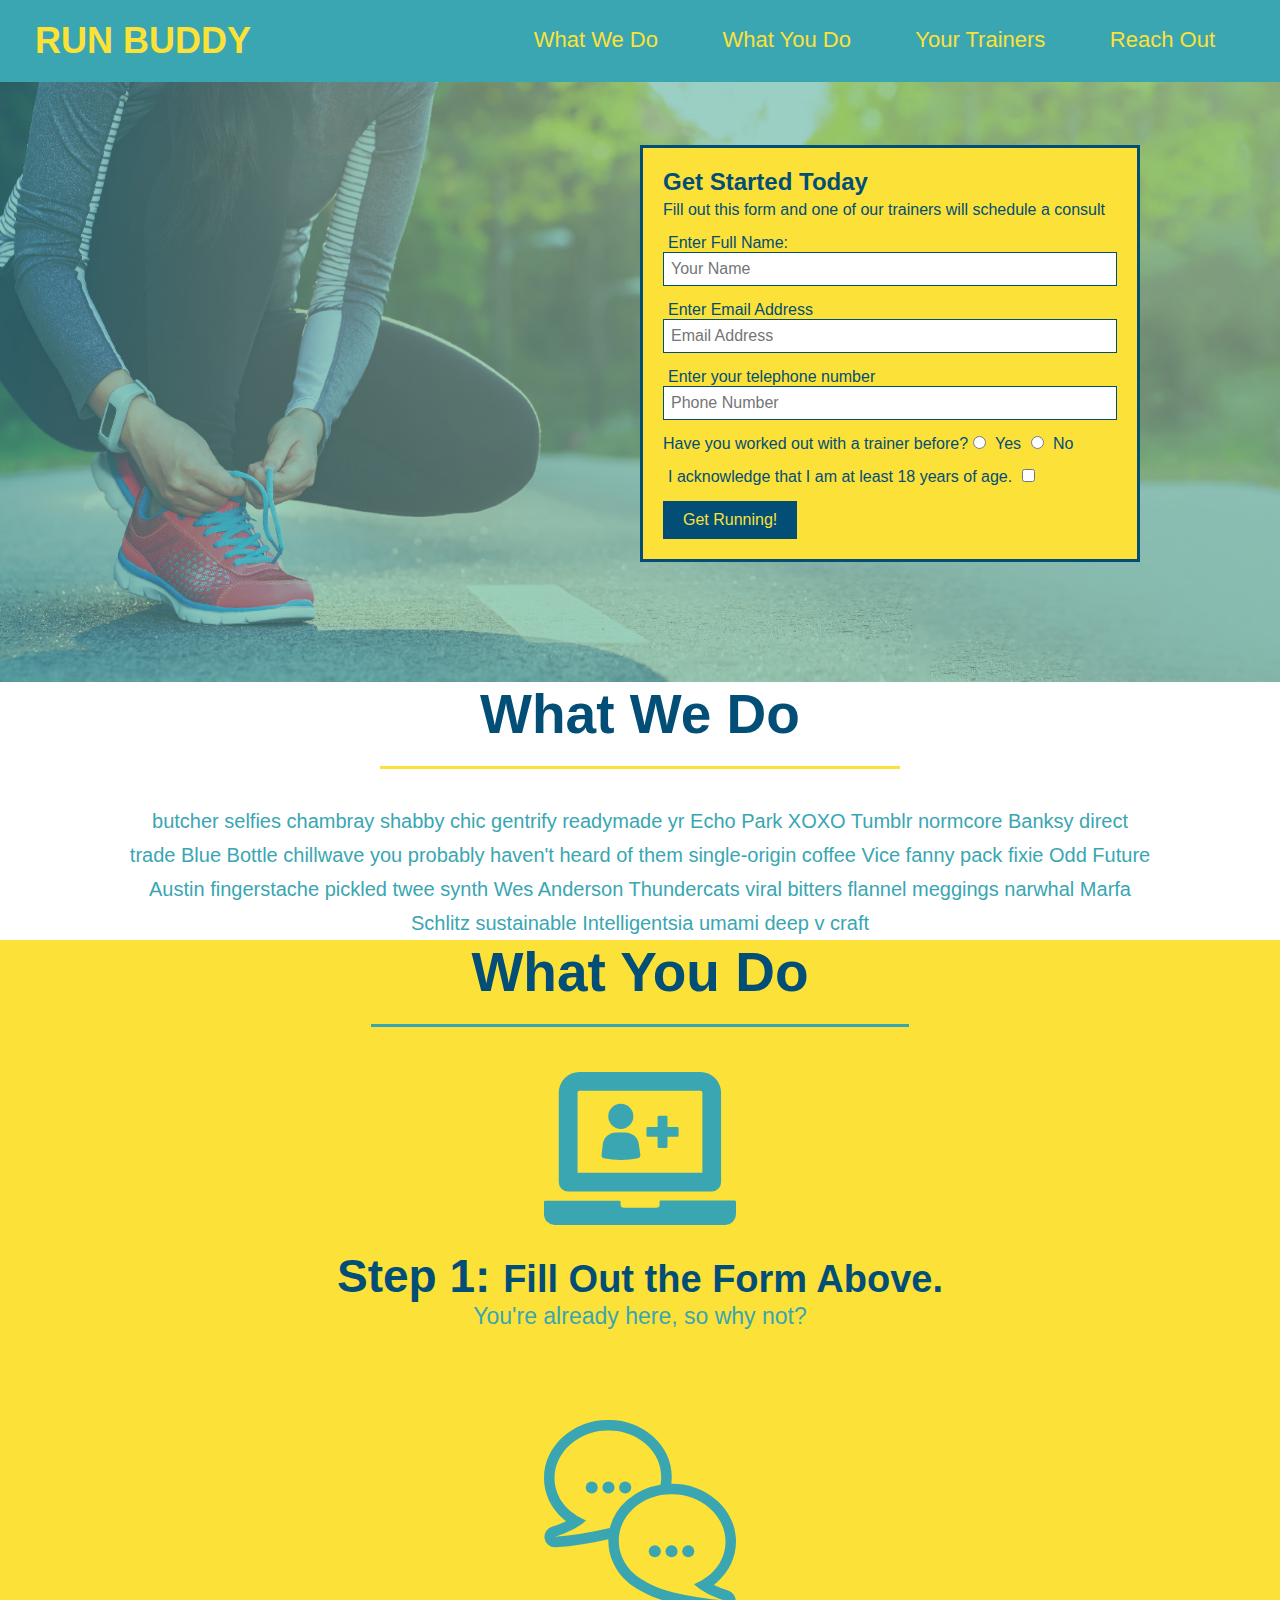
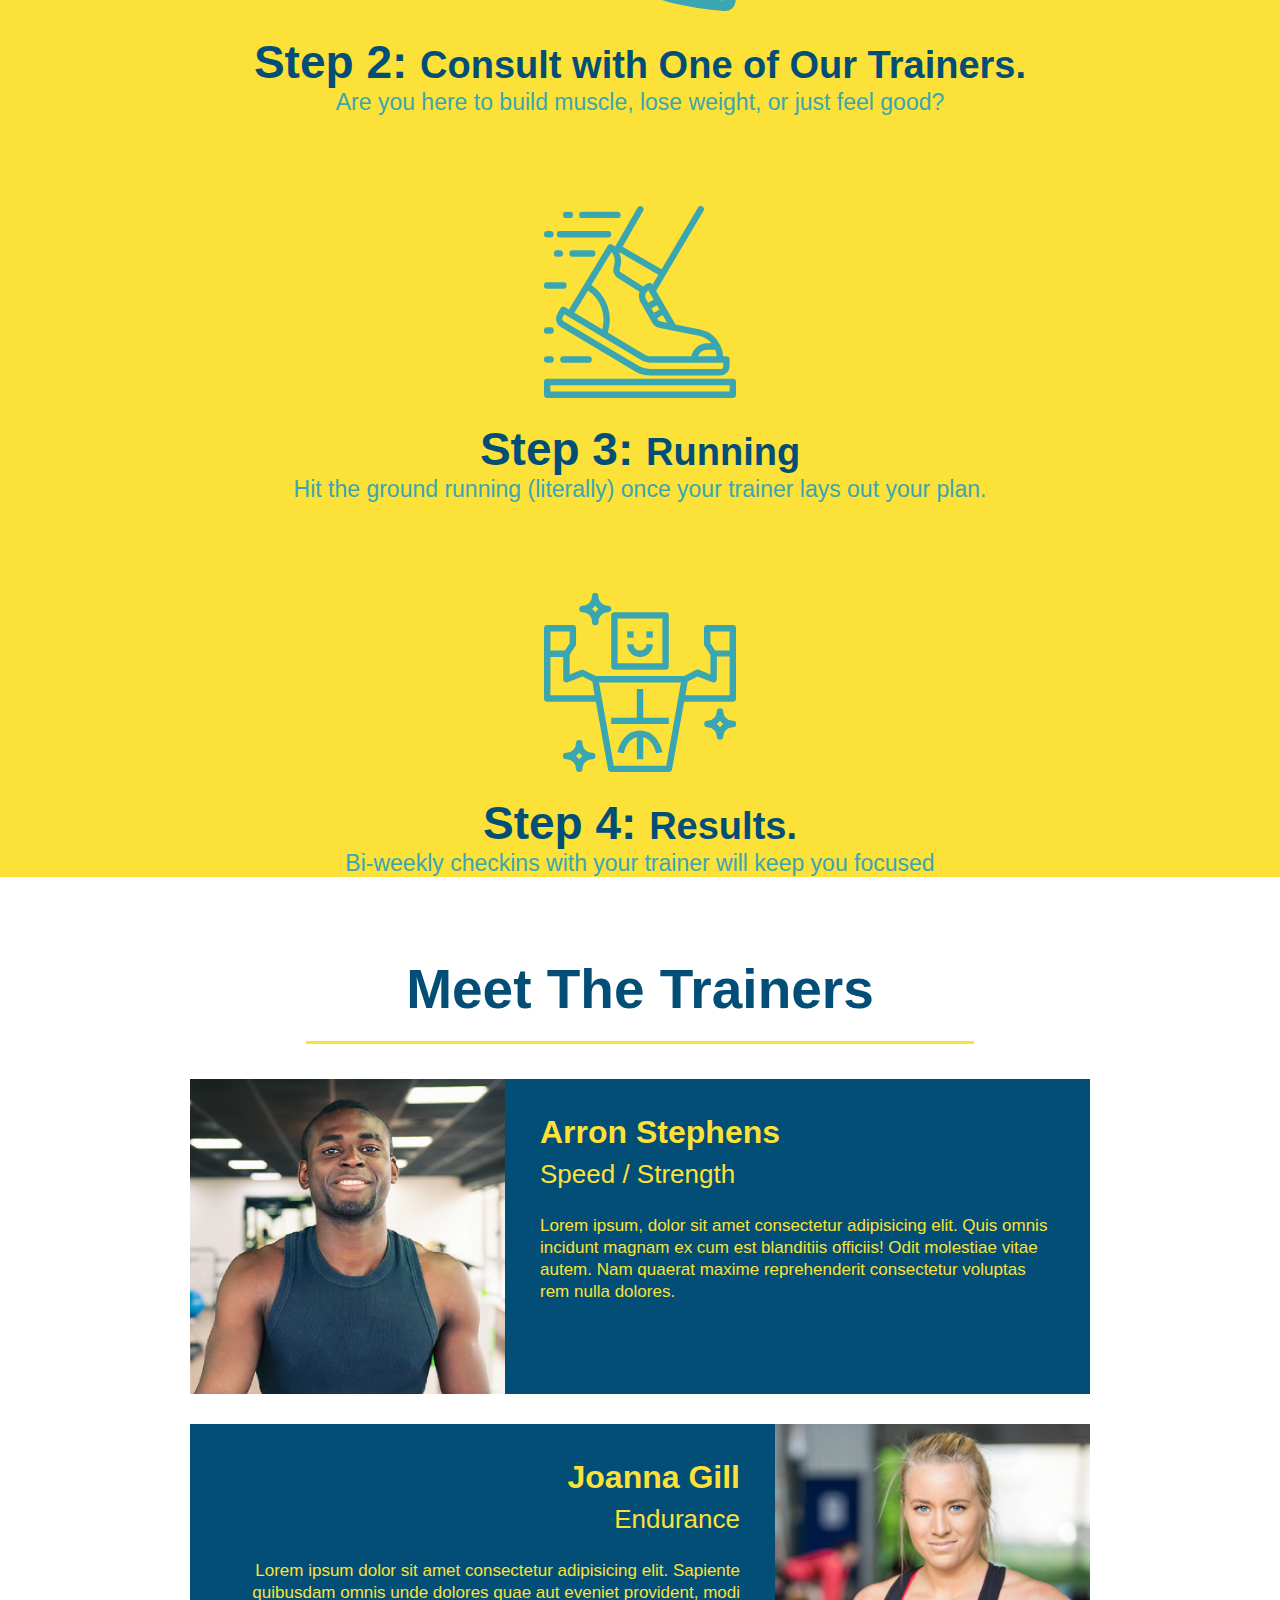
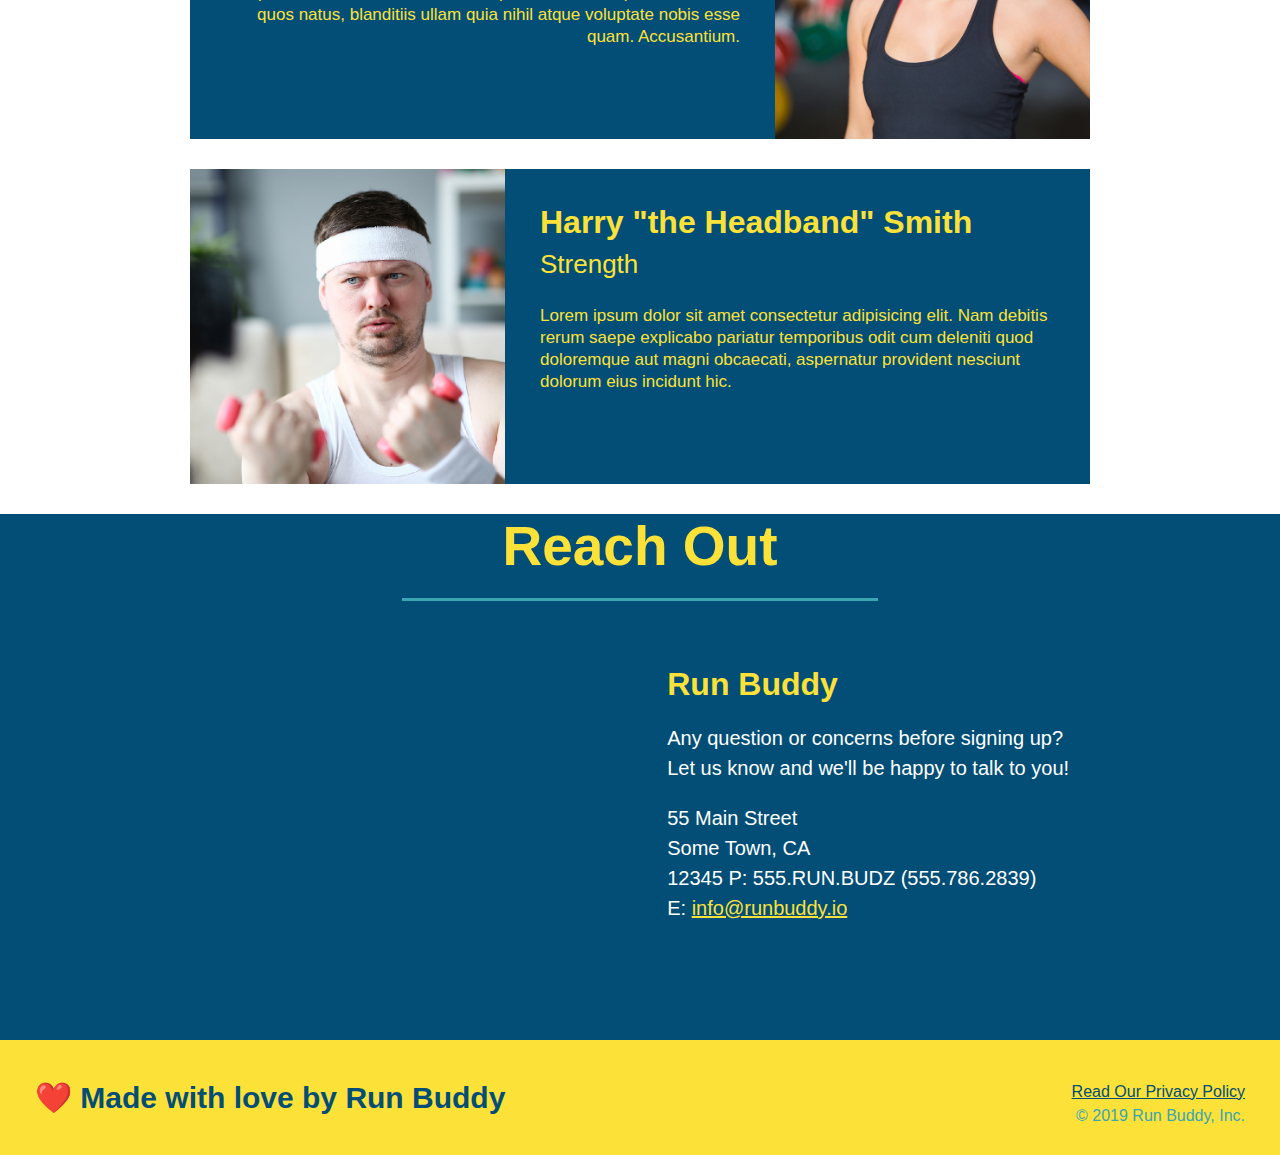
<file: index.html>
<!DOCTYPE html>
<html lang="en">
    <head>
        <meta charset="UTF-8"/>
        <title>Run Buddy</title>
        <link rel="stylesheet" href="./assets/css/style.css" />
    </head>
    <body>
        <header>
        <h1>
            <a href="./index.html">RUN BUDDY</a>
        </h1>
        <nav>
            <ul>
                <li>
                    <a href="./index.html#what-we-do">What We Do</a>
                </li>
                <li>
                    <a href="./index.html#what-you-do">What You Do</a>
                </li>
                <li>
                    <a href="./index.html#your-trainers">Your Trainers</a>
                </li>
                <li>
                    <a href="./index.html#reach-out">Reach Out</a>
                </li>
            </ul>
        </nav>
        </header>
        <Section class="hero">
            <div class="hero-form">
                <h3>Get Started Today</h3>
                <p>Fill out this form and one of our trainers will schedule a consult</p>
                <form>
                    <label for="name">Enter Full Name:</label>
                    <input type="text" placeholder="Your Name" name="name" id="name" class="form-input"/>
                    <label for="email">Enter Email Address</label>
                    <input type="text" placeholder="Email Address" name="email" id="email" class="form-input"/>
                    <label for="phone">Enter your telephone number</label>
                    <input type="text" placeholder="Phone Number" name="phone" id="phone" class="form-input"/>
                    <p>
                        Have you worked out with a trainer before?
                        <input type="radio" name="trainer-confirm" id="trainer-yes"/>
                        <label for="trainer-yes">Yes</label>
                        <input type="radio" name="trainer-confirm" id="trainer-no"/>
                        <label for="trainer-no">No</label>
                    </p>
                    <p>
                        <label for="checkbox">
                            I acknowledge that I am at least 18 years of age.
                        </label>
                        <input type="checkbox" name="age-confirm" id="checkbox" /> 
                    </p>
                     <button type="submit">
                         Get Running!
                     </button>
                </form>
            </div>
        </Section>

        <section id="what-we-do" class="intro">
            <h2 class="section-title primary-border">What We Do</h2>
            <p>
                butcher selfies chambray shabby chic gentrify readymade yr Echo Park XOXO Tumblr normcore Banksy direct trade Blue Bottle chillwave you probably haven't heard of them single-origin coffee Vice fanny pack fixie Odd Future Austin fingerstache pickled twee synth Wes Anderson Thundercats viral bitters flannel meggings narwhal Marfa Schlitz sustainable Intelligentsia umami deep v craft
            </p>
        </section>
        <section id="what-you-do" class="steps">
            <h2 class="section-title secondary-border">What You Do</h2>
            <div>
                <img src="./assets/images/step-1.svg" alt="">
                <h3>Step 1: <span>Fill Out the Form Above.</span></h3>
                <p>You're already here, so why not?</p>
            </div>
            <div>
                <img src="./assets/images/step-2.svg" alt="">
                <h3>Step 2: <span>Consult with One of Our Trainers.</span></h3>
                <p>Are you here to build muscle, lose weight, or just feel good?</p>
            </div>
            <div>
                <img src="./assets/images/step-3.svg" alt="">
                <h3>Step 3: <span>Running</span></h3>
                <p>Hit the ground running (literally) once your trainer lays out your plan.</p>
            </div>
            <div>
            <img src="./assets/images/step-4.svg" alt="">
            <h3>Step 4: <span>Results.</span></h3>
            <p>Bi-weekly checkins with your trainer will keep you focused</p>
            </div>
        </section>
        <section id="meet-the-trainers" class="trainers">
            <h2 class="section-title primary-border">Meet The Trainers</h2>
            <article class="trainer">
                <img src="./assets/images/trainer-1.jpg" alt="Arron Stephens in his workout clothes, ready to pump iron"/>
                <div class="trainer-bio text-left">
                    <h3>Arron Stephens</h3>
                    <h4>Speed / Strength</h4>
                    <p>Lorem ipsum, dolor sit amet consectetur adipisicing elit. Quis omnis incidunt magnam ex cum est blanditiis officiis! Odit molestiae vitae autem. Nam quaerat maxime reprehenderit consectetur voluptas rem nulla dolores.</p>
                </div>
            </article>
            <article class="trainer">
                <div class="trainer-bio text-right">
                    <h3>Joanna Gill</h3>
                    <h4>Endurance</h4>
                    <p>Lorem ipsum dolor sit amet consectetur adipisicing elit. Sapiente quibusdam omnis unde dolores quae aut eveniet provident, modi quos natus, blanditiis ullam quia nihil atque voluptate nobis esse quam. Accusantium.</p>
                </div>
                <img src="./assets/images/trainer-2.jpg" alt="Joanna Gill cooling off after a workout">
            </article>
            <article class="trainer">
                <img src="./assets/images/trainer-3.jpg" alt="">
                <div class="trainer-bio text-left">
                    <h3>Harry "the Headband" Smith</h3>
                    <h4>Strength</h4>
                    <p>Lorem ipsum dolor sit amet consectetur adipisicing elit. Nam debitis rerum saepe explicabo pariatur temporibus odit cum deleniti quod doloremque aut magni obcaecati, aspernatur provident nesciunt dolorum eius incidunt hic.</p>
                </div>
            </article>
        </section>
        <section id="reach-out" class="contact">
            <h2 class="section-title secondary-border">Reach Out</h2>
            <div class="contact-info">
                <iframe src="https://www.google.com/maps/embed?pb=!1m18!1m12!1m3!1d3145.2480953156805!2d-91.75533248419141!3d37.971339079724196!2m3!1f0!2f0!3f0!3m2!1i1024!2i768!4f13.1!3m3!1m2!1s0x87dbacaa02aefdaf%3A0x7f3619dc474b7e4c!2s2239%20Tenbrink%20Dr%2C%20Rolla%2C%20MO%2065401!5e0!3m2!1sen!2sus!4v1651798180698!5m2!1sen!2sus" width="400" height="400" style="border:0;" allowfullscreen="" loading="lazy" referrerpolicy="no-referrer-when-downgrade"></iframe>
                <div>
                <h3>Run Buddy</h3>
                <p>Any question or concerns before signing up?
                <br />
                Let us know and we'll be happy to talk to you!
                </p>
                <address>
                    55 Main Street <br/>
                    Some Town, CA <br/>
                    12345
                    P: 555.RUN.BUDZ (555.786.2839) <br/>
                    E: <a href="mailto:info@runbuddy.io">info@runbuddy.io</a>
                </address>
                </div>
            </div>
        </section>
    <footer>
        <h2> ❤️ Made with love by Run Buddy</h2>
        <div>
            <a href="./privacy-policy.html">Read Our Privacy Policy</a><br />
            &copy; 2019 Run Buddy, Inc.
        </div>
    </footer>
    </body>
</html>
</file>
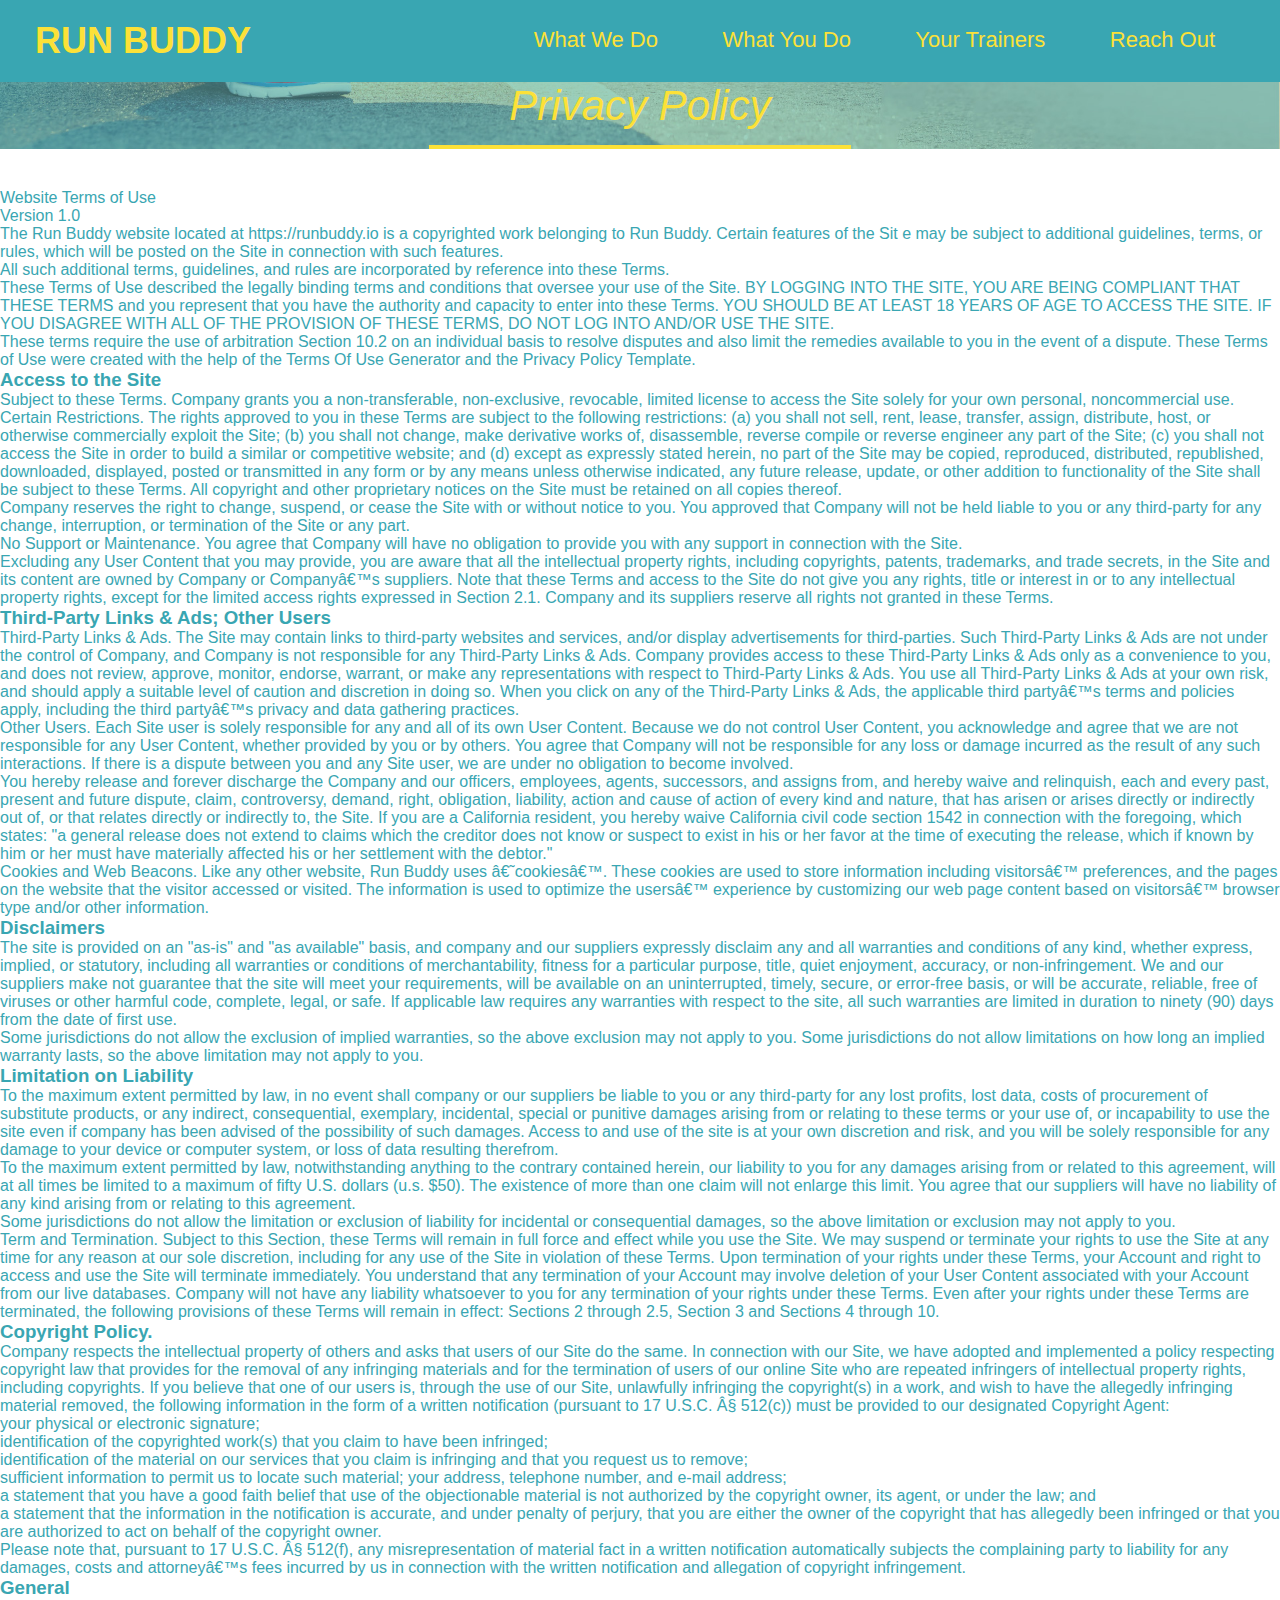
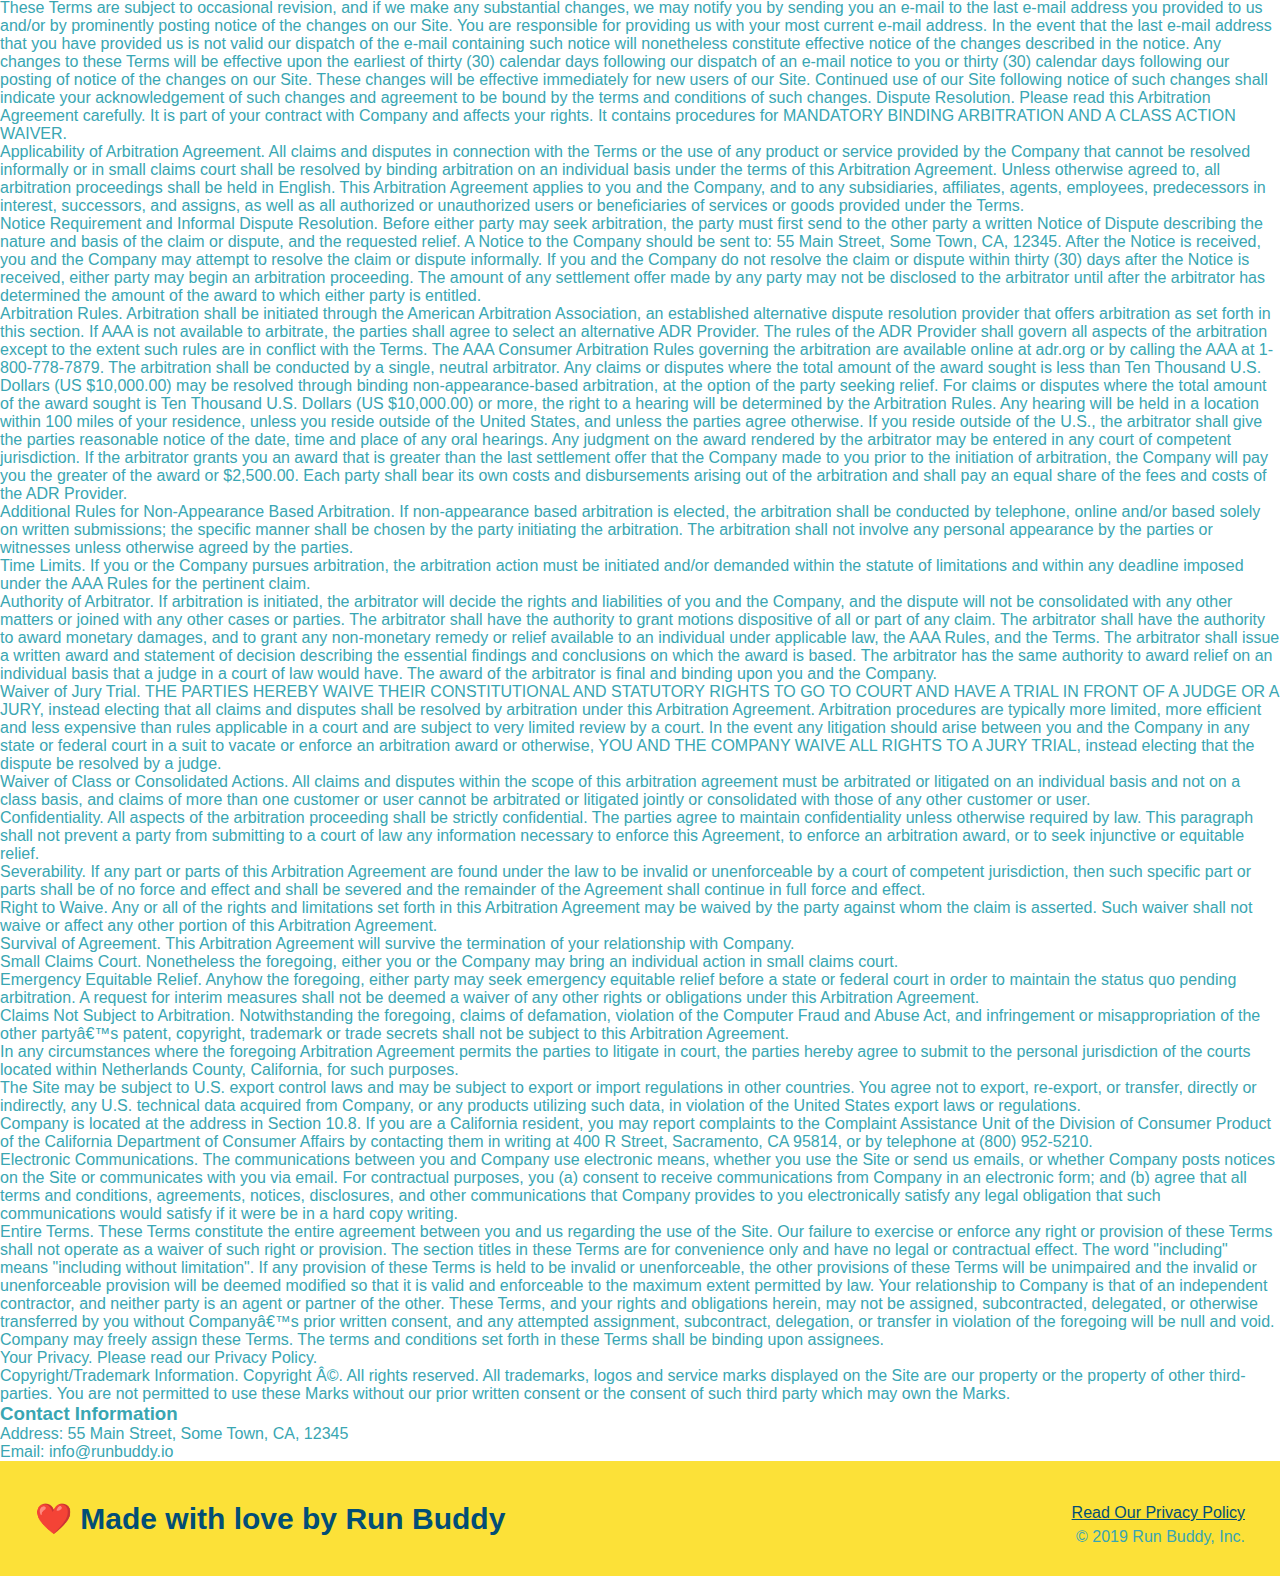
<file: privacy-policy.html>
<!DOCTYPE html>
<html lang="en">
<head>
    <meta charset="UTF-8"/>
    <title>Privacy Policy - Run Buddy</title>
    <link rel="stylesheet" href="./assets/css/style.css" />
    <link rel="stylesheet" href="./assets/css/secondary-styles.css">
</head>
<body>
    <header>
        <h1>
            <a href="/">RUN BUDDY</a>
        </h1>
        <nav>
            <ul>
                <li>
                    <a href="./index.html#what-we-do">What We Do</a>
                </li>
                <li>
                    <a href="./index.html#what-you-do">What You Do</a>
                </li>
                <li>
                    <a href="./index.html#your-trainers">Your Trainers</a>
                </li>
                <li>
                    <a href="./index.html#reach-out">Reach Out</a>
                </li>
            </ul>
        </nav>
    </header>
    <Section class="hero">
        <h2 class="page-title">Privacy Policy</h2>
    </Section>
    <section class="secondary-content">

    </section>
    <article>
    <p>
        Website Terms of Use
      </p>

      <p>
        Version 1.0
      </p>

      <p>
        The Run Buddy website located at https://runbuddy.io is a copyrighted work belonging to Run Buddy. Certain
        features of the Sit e may be subject to additional guidelines, terms, or rules, which will be posted on the Site
        in connection with such features.
      </p>

      <p>
        All such additional terms, guidelines, and rules are incorporated by reference into these Terms.
      </p>

      <p>
        These Terms of Use described the legally binding terms and conditions that oversee your use of the Site. BY
        LOGGING INTO THE SITE, YOU ARE BEING COMPLIANT THAT THESE TERMS and you represent that you have the authority
        and capacity to enter into these Terms. YOU SHOULD BE AT LEAST 18 YEARS OF AGE TO ACCESS THE SITE. IF YOU
        DISAGREE WITH ALL OF THE PROVISION OF THESE TERMS, DO NOT LOG INTO AND/OR USE THE SITE.
      </p>

      <p>
        These terms require the use of arbitration Section 10.2 on an individual basis to resolve disputes and also
        limit the remedies available to you in the event of a dispute. These Terms of Use were created with the help of
        the Terms Of Use Generator and the Privacy Policy Template.
      </p>

      <h3>
        Access to the Site
      </h3>

      <p>
        Subject to these Terms. Company grants you a non-transferable, non-exclusive, revocable, limited license to
        access the Site solely for your own personal, noncommercial use.
      </p>

      <p>
        Certain Restrictions. The rights approved to you in these Terms are subject to the following restrictions: (a)
        you shall not sell, rent, lease, transfer, assign, distribute, host, or otherwise commercially exploit the Site;
        (b) you shall not change, make derivative works of, disassemble, reverse compile or reverse engineer any part of
        the Site; (c) you shall not access the Site in order to build a similar or competitive website; and (d) except
        as expressly stated herein, no part of the Site may be copied, reproduced, distributed, republished, downloaded,
        displayed, posted or transmitted in any form or by any means unless otherwise indicated, any future release,
        update, or other addition to functionality of the Site shall be subject to these Terms. All copyright and other
        proprietary notices on the Site must be retained on all copies thereof.
      </p>

      <p>
        Company reserves the right to change, suspend, or cease the Site with or without notice to you. You approved
        that Company will not be held liable to you or any third-party for any change, interruption, or termination of
        the Site or any part.
      </p>

      <p>
        No Support or Maintenance. You agree that Company will have no obligation to provide you with any support in
        connection with the Site.
      </p>

      <p>
        Excluding any User Content that you may provide, you are aware that all the intellectual property rights,
        including copyrights, patents, trademarks, and trade secrets, in the Site and its content are owned by Company
        or Companyâ€™s suppliers. Note that these Terms and access to the Site do not give you any rights, title or
        interest in or to any intellectual property rights, except for the limited access rights expressed in Section
        2.1. Company and its suppliers reserve all rights not granted in these Terms.
      </p>

      <h3>
        Third-Party Links & Ads; Other Users
      </h3>

      <p>
        Third-Party Links & Ads. The Site may contain links to third-party websites and services, and/or display
        advertisements for third-parties. Such Third-Party Links & Ads are not under the control of Company, and Company
        is not responsible for any Third-Party Links & Ads. Company provides access to these Third-Party Links & Ads
        only as a convenience to you, and does not review, approve, monitor, endorse, warrant, or make any
        representations with respect to Third-Party Links & Ads. You use all Third-Party Links & Ads at your own risk,
        and should apply a suitable level of caution and discretion in doing so. When you click on any of the
        Third-Party Links & Ads, the applicable third partyâ€™s terms and policies apply, including the third partyâ€™s
        privacy and data gathering practices.
      </p>

      <p>
        Other Users. Each Site user is solely responsible for any and all of its own User Content. Because we do not
        control User Content, you acknowledge and agree that we are not responsible for any User Content, whether
        provided by you or by others. You agree that Company will not be responsible for any loss or damage incurred as
        the result of any such interactions. If there is a dispute between you and any Site user, we are under no
        obligation to become involved.
      </p>

      <p>
        You hereby release and forever discharge the Company and our officers, employees, agents, successors, and
        assigns from, and hereby waive and relinquish, each and every past, present and future dispute, claim,
        controversy, demand, right, obligation, liability, action and cause of action of every kind and nature, that has
        arisen or arises directly or indirectly out of, or that relates directly or indirectly to, the Site. If you are
        a California resident, you hereby waive California civil code section 1542 in connection with the foregoing,
        which states: "a general release does not extend to claims which the creditor does not know or suspect to exist
        in his or her favor at the time of executing the release, which if known by him or her must have materially
        affected his or her settlement with the debtor."
      </p>

      <p>
        Cookies and Web Beacons. Like any other website, Run Buddy uses â€˜cookiesâ€™. These cookies are used to store
        information including visitorsâ€™ preferences, and the pages on the website that the visitor accessed or visited.
        The information is used to optimize the usersâ€™ experience by customizing our web page content based on visitorsâ€™
        browser type and/or other information.
      </p>

      <h3>
        Disclaimers
      </h3>

      <p>
        The site is provided on an "as-is" and "as available" basis, and company and our suppliers expressly disclaim
        any and all warranties and conditions of any kind, whether express, implied, or statutory, including all
        warranties or conditions of merchantability, fitness for a particular purpose, title, quiet enjoyment, accuracy,
        or non-infringement. We and our suppliers make not guarantee that the site will meet your requirements, will be
        available on an uninterrupted, timely, secure, or error-free basis, or will be accurate, reliable, free of
        viruses or other harmful code, complete, legal, or safe. If applicable law requires any warranties with respect
        to the site, all such warranties are limited in duration to ninety (90) days from the date of first use.
      </p>

      <p>
        Some jurisdictions do not allow the exclusion of implied warranties, so the above exclusion may not apply to
        you. Some jurisdictions do not allow limitations on how long an implied warranty lasts, so the above limitation
        may not apply to you.
      </p>

      <h3>
        Limitation on Liability
      </h3>

      <p>
        To the maximum extent permitted by law, in no event shall company or our suppliers be liable to you or any
        third-party for any lost profits, lost data, costs of procurement of substitute products, or any indirect,
        consequential, exemplary, incidental, special or punitive damages arising from or relating to these terms or
        your use of, or incapability to use the site even if company has been advised of the possibility of such
        damages. Access to and use of the site is at your own discretion and risk, and you will be solely responsible
        for any damage to your device or computer system, or loss of data resulting therefrom.
      </p>

      <p>
        To the maximum extent permitted by law, notwithstanding anything to the contrary contained herein, our liability
        to you for any damages arising from or related to this agreement, will at all times be limited to a maximum of
        fifty U.S. dollars (u.s. $50). The existence of more than one claim will not enlarge this limit. You agree that
        our suppliers will have no liability of any kind arising from or relating to this agreement.
      </p>

      <p>
        Some jurisdictions do not allow the limitation or exclusion of liability for incidental or consequential
        damages, so the above limitation or exclusion may not apply to you.
      </p>

      <p>
        Term and Termination. Subject to this Section, these Terms will remain in full force and effect while you use
        the Site. We may suspend or terminate your rights to use the Site at any time for any reason at our sole
        discretion, including for any use of the Site in violation of these Terms. Upon termination of your rights under
        these Terms, your Account and right to access and use the Site will terminate immediately. You understand that
        any termination of your Account may involve deletion of your User Content associated with your Account from our
        live databases. Company will not have any liability whatsoever to you for any termination of your rights under
        these Terms. Even after your rights under these Terms are terminated, the following provisions of these Terms
        will remain in effect: Sections 2 through 2.5, Section 3 and Sections 4 through 10.
      </p>

      <h3>
        Copyright Policy.
      </h3>

      <p>
        Company respects the intellectual property of others and asks that users of our Site do the same. In connection
        with our Site, we have adopted and implemented a policy respecting copyright law that provides for the removal
        of any infringing materials and for the termination of users of our online Site who are repeated infringers of
        intellectual property rights, including copyrights. If you believe that one of our users is, through the use of
        our Site, unlawfully infringing the copyright(s) in a work, and wish to have the allegedly infringing material
        removed, the following information in the form of a written notification (pursuant to 17 U.S.C. Â§ 512(c)) must
        be provided to our designated Copyright Agent:
      </p>

      <ul>
        <li>
          your physical or electronic signature;
        </li>
        <li>
          identification of the copyrighted work(s) that you claim to have been infringed;
        </li>
        <li>
          identification of the material on our services that you claim is infringing and that you request us to remove;
        </li>
        <li>
          sufficient information to permit us to locate such material; your address, telephone number, and e-mail
          address;
        </li>
        <li>
          a statement that you have a good faith belief that use of the objectionable material is not authorized by the
          copyright owner, its agent, or under the law; and
        </li>
        <li>
          a statement that the information in the notification is accurate, and under penalty of perjury, that you are
          either the owner of the copyright that has allegedly been infringed or that you are authorized to act on
          behalf of the copyright owner.
        </li>
      </ul>

      <p>
        Please note that, pursuant to 17 U.S.C. Â§ 512(f), any misrepresentation of material fact in a written
        notification automatically subjects the complaining party to liability for any damages, costs and attorneyâ€™s
        fees incurred by us in connection with the written notification and allegation of copyright infringement.
      </p>

      <h3>
        General
      </h3>

      <p>
        These Terms are subject to occasional revision, and if we make any substantial changes, we may notify you by
        sending you an e-mail to the last e-mail address you provided to us and/or by prominently posting notice of the
        changes on our Site. You are responsible for providing us with your most current e-mail address. In the event
        that the last e-mail address that you have provided us is not valid our dispatch of the e-mail containing such
        notice will nonetheless constitute effective notice of the changes described in the notice. Any changes to these
        Terms will be effective upon the earliest of thirty (30) calendar days following our dispatch of an e-mail
        notice to you or thirty (30) calendar days following our posting of notice of the changes on our Site. These
        changes will be effective immediately for new users of our Site. Continued use of our Site following notice of
        such changes shall indicate your acknowledgement of such changes and agreement to be bound by the terms and
        conditions of such changes. Dispute Resolution. Please read this Arbitration Agreement carefully. It is part of
        your contract with Company and affects your rights. It contains procedures for MANDATORY BINDING ARBITRATION AND
        A CLASS ACTION WAIVER.
      </p>

      <p>
        Applicability of Arbitration Agreement. All claims and disputes in connection with the Terms or the use of any
        product or service provided by the Company that cannot be resolved informally or in small claims court shall be
        resolved by binding arbitration on an individual basis under the terms of this Arbitration Agreement. Unless
        otherwise agreed to, all arbitration proceedings shall be held in English. This Arbitration Agreement applies to
        you and the Company, and to any subsidiaries, affiliates, agents, employees, predecessors in interest,
        successors, and assigns, as well as all authorized or unauthorized users or beneficiaries of services or goods
        provided under the Terms.
      </p>

      <p>
        Notice Requirement and Informal Dispute Resolution. Before either party may seek arbitration, the party must
        first send to the other party a written Notice of Dispute describing the nature and basis of the claim or
        dispute, and the requested relief. A Notice to the Company should be sent to: 55 Main Street, Some Town, CA,
        12345. After the Notice is received, you and the Company may attempt to resolve the claim or dispute informally.
        If you and the Company do not resolve the claim or dispute within thirty (30) days after the Notice is received,
        either party may begin an arbitration proceeding. The amount of any settlement offer made by any party may not
        be disclosed to the arbitrator until after the arbitrator has determined the amount of the award to which either
        party is entitled.
      </p>

      <p>
        Arbitration Rules. Arbitration shall be initiated through the American Arbitration Association, an established
        alternative dispute resolution provider that offers arbitration as set forth in this section. If AAA is not
        available to arbitrate, the parties shall agree to select an alternative ADR Provider. The rules of the ADR
        Provider shall govern all aspects of the arbitration except to the extent such rules are in conflict with the
        Terms. The AAA Consumer Arbitration Rules governing the arbitration are available online at adr.org or by
        calling the AAA at 1-800-778-7879. The arbitration shall be conducted by a single, neutral arbitrator. Any
        claims or disputes where the total amount of the award sought is less than Ten Thousand U.S. Dollars (US
        $10,000.00) may be resolved through binding non-appearance-based arbitration, at the option of the party seeking
        relief. For claims or disputes where the total amount of the award sought is Ten Thousand U.S. Dollars (US
        $10,000.00) or more, the right to a hearing will be determined by the Arbitration Rules. Any hearing will be
        held in a location within 100 miles of your residence, unless you reside outside of the United States, and
        unless the parties agree otherwise. If you reside outside of the U.S., the arbitrator shall give the parties
        reasonable notice of the date, time and place of any oral hearings. Any judgment on the award rendered by the
        arbitrator may be entered in any court of competent jurisdiction. If the arbitrator grants you an award that is
        greater than the last settlement offer that the Company made to you prior to the initiation of arbitration, the
        Company will pay you the greater of the award or $2,500.00. Each party shall bear its own costs and
        disbursements arising out of the arbitration and shall pay an equal share of the fees and costs of the ADR
        Provider.
      </p>

      <p>
        Additional Rules for Non-Appearance Based Arbitration. If non-appearance based arbitration is elected, the
        arbitration shall be conducted by telephone, online and/or based solely on written submissions; the specific
        manner shall be chosen by the party initiating the arbitration. The arbitration shall not involve any personal
        appearance by the parties or witnesses unless otherwise agreed by the parties.
      </p>

      <p>
        Time Limits. If you or the Company pursues arbitration, the arbitration action must be initiated and/or demanded
        within the statute of limitations and within any deadline imposed under the AAA Rules for the pertinent claim.
      </p>

      <p>
        Authority of Arbitrator. If arbitration is initiated, the arbitrator will decide the rights and liabilities of
        you and the Company, and the dispute will not be consolidated with any other matters or joined with any other
        cases or parties. The arbitrator shall have the authority to grant motions dispositive of all or part of any
        claim. The arbitrator shall have the authority to award monetary damages, and to grant any non-monetary remedy
        or relief available to an individual under applicable law, the AAA Rules, and the Terms. The arbitrator shall
        issue a written award and statement of decision describing the essential findings and conclusions on which the
        award is based. The arbitrator has the same authority to award relief on an individual basis that a judge in a
        court of law would have. The award of the arbitrator is final and binding upon you and the Company.
      </p>

      <p>
        Waiver of Jury Trial. THE PARTIES HEREBY WAIVE THEIR CONSTITUTIONAL AND STATUTORY RIGHTS TO GO TO COURT AND HAVE
        A TRIAL IN FRONT OF A JUDGE OR A JURY, instead electing that all claims and disputes shall be resolved by
        arbitration under this Arbitration Agreement. Arbitration procedures are typically more limited, more efficient
        and less expensive than rules applicable in a court and are subject to very limited review by a court. In the
        event any litigation should arise between you and the Company in any state or federal court in a suit to vacate
        or enforce an arbitration award or otherwise, YOU AND THE COMPANY WAIVE ALL RIGHTS TO A JURY TRIAL, instead
        electing that the dispute be resolved by a judge.
      </p>

      <p>
        Waiver of Class or Consolidated Actions. All claims and disputes within the scope of this arbitration agreement
        must be arbitrated or litigated on an individual basis and not on a class basis, and claims of more than one
        customer or user cannot be arbitrated or litigated jointly or consolidated with those of any other customer or
        user.
      </p>

      <p>
        Confidentiality. All aspects of the arbitration proceeding shall be strictly confidential. The parties agree to
        maintain confidentiality unless otherwise required by law. This paragraph shall not prevent a party from
        submitting to a court of law any information necessary to enforce this Agreement, to enforce an arbitration
        award, or to seek injunctive or equitable relief.
      </p>

      <p>
        Severability. If any part or parts of this Arbitration Agreement are found under the law to be invalid or
        unenforceable by a court of competent jurisdiction, then such specific part or parts shall be of no force and
        effect and shall be severed and the remainder of the Agreement shall continue in full force and effect.
      </p>

      <p>
        Right to Waive. Any or all of the rights and limitations set forth in this Arbitration Agreement may be waived
        by the party against whom the claim is asserted. Such waiver shall not waive or affect any other portion of this
        Arbitration Agreement.
      </p>

      <p>
        Survival of Agreement. This Arbitration Agreement will survive the termination of your relationship with
        Company.
      </p>

      <p>
        Small Claims Court. Nonetheless the foregoing, either you or the Company may bring an individual action in small
        claims court.
      </p>

      <p>
        Emergency Equitable Relief. Anyhow the foregoing, either party may seek emergency equitable relief before a
        state or federal court in order to maintain the status quo pending arbitration. A request for interim measures
        shall not be deemed a waiver of any other rights or obligations under this Arbitration Agreement.
      </p>

      <p>
        Claims Not Subject to Arbitration. Notwithstanding the foregoing, claims of defamation, violation of the
        Computer Fraud and Abuse Act, and infringement or misappropriation of the other partyâ€™s patent, copyright,
        trademark or trade secrets shall not be subject to this Arbitration Agreement.
      </p>

      <p>
        In any circumstances where the foregoing Arbitration Agreement permits the parties to litigate in court, the
        parties hereby agree to submit to the personal jurisdiction of the courts located within Netherlands County,
        California, for such purposes.
      </p>

      <p>
        The Site may be subject to U.S. export control laws and may be subject to export or import regulations in other
        countries. You agree not to export, re-export, or transfer, directly or indirectly, any U.S. technical data
        acquired from Company, or any products utilizing such data, in violation of the United States export laws or
        regulations.
      </p>

      <p>
        Company is located at the address in Section 10.8. If you are a California resident, you may report complaints
        to the Complaint Assistance Unit of the Division of Consumer Product of the California Department of Consumer
        Affairs by contacting them in writing at 400 R Street, Sacramento, CA 95814, or by telephone at (800) 952-5210.
      </p>

      <p>
        Electronic Communications. The communications between you and Company use electronic means, whether you use the
        Site or send us emails, or whether Company posts notices on the Site or communicates with you via email. For
        contractual purposes, you (a) consent to receive communications from Company in an electronic form; and (b)
        agree that all terms and conditions, agreements, notices, disclosures, and other communications that Company
        provides to you electronically satisfy any legal obligation that such communications would satisfy if it were be
        in a hard copy writing.
      </p>

      <p>
        Entire Terms. These Terms constitute the entire agreement between you and us regarding the use of the Site. Our
        failure to exercise or enforce any right or provision of these Terms shall not operate as a waiver of such right
        or provision. The section titles in these Terms are for convenience only and have no legal or contractual
        effect. The word "including" means "including without limitation". If any provision of these Terms is held to be
        invalid or unenforceable, the other provisions of these Terms will be unimpaired and the invalid or
        unenforceable provision will be deemed modified so that it is valid and enforceable to the maximum extent
        permitted by law. Your relationship to Company is that of an independent contractor, and neither party is an
        agent or partner of the other. These Terms, and your rights and obligations herein, may not be assigned,
        subcontracted, delegated, or otherwise transferred by you without Companyâ€™s prior written consent, and any
        attempted assignment, subcontract, delegation, or transfer in violation of the foregoing will be null and void.
        Company may freely assign these Terms. The terms and conditions set forth in these Terms shall be binding upon
        assignees.
      </p>

      <p>
        Your Privacy. Please read our Privacy Policy.
      </p>

      <p>
        Copyright/Trademark Information. Copyright Â©. All rights reserved. All trademarks, logos and service marks
        displayed on the Site are our property or the property of other third-parties. You are not permitted to use
        these Marks without our prior written consent or the consent of such third party which may own the Marks.
      </p>

      <h3>
        Contact Information
      </h3>

      <p>
        Address: 55 Main Street, Some Town, CA, 12345
      </p>

      <p>
        Email: info@runbuddy.io
      </p>
    </article>



    <footer>
        <h2> ❤️ Made with love by Run Buddy</h2>
        <div>
            <a href="#">Read Our Privacy Policy</a><br />
            &copy; 2019 Run Buddy, Inc.
        </div>
    </footer>
</body>
</html>
</file>
<file: assets/css/style.css>
* {
    margin: 0;
    padding: 0;
    box-sizing: border-box;
}
body {
    color: #39a6b2;
    font-family: Helvetica, Arial, Helvetica, sans-serif;
}
header {
    padding: 20px 35px;
    background-color: #39a6b2;
}
header h1 {
    font-weight: bold;
    font-size: 36px;
    color: #fce138;
    margin: 0;
    display: inline;
}
header a {
    text-decoration: none;
    color: #fce138;
}
header nav {
    float: right;
    margin: 7px 0;
}
header nav ul li {
    display: inline;
}
header nav ul li a {
    margin: 0 30px;
    font-weight: lighter;
    font-size: 22px;
}
footer {
    background: #fce138;
    width: 100%;
    padding: 40px 35px;
}
footer h2 {
    display: inline;
    color: #024e76;
    font-size: 30px;
    margin: 0;
}
footer div {
    float: right;
    line-height: 1.5;
    text-align: right;
}
footer a {
    color: #024e76;
}
.hero {
    background-image: url("../images/hero-bg.jpeg");
    height: 600px;
    background-size: cover;
    background-position: center;
    position: relative;
}
.hero-form {
    background-color: #fce138;
    padding: 20px;
    width: 500px;
    color: #024e76;
    border-style: solid;
    border-width: 3px;
    border-color: #024e76;
    position: absolute;
    bottom: 120px;
    right: 140px;
}
.hero-form h3 {
    font-size: 24px;
    margin: 0;
}
.hero-form p {
    margin: 5px 0 15px 0;
}
.form-input {
    border: 1px solid #024e76;
    display: block;
    padding: 7px;
    font-size: 16px;
    color: #024e76;
    width: 100%;
    margin-bottom: 15px;
}
.hero-form label {
    margin: 0 5px;
}
.hero-form button {
    color: #fce138;
    background-color: #024e76;
    border: none;
    padding: 10px 20px;
    font-size: 16px;
}
.intro {
    text-align: center;}
.intro p {
    line-height: 1.7;
    color: #39a6b2;
    width: 80%;
    font-size: 20px;
    margin: 0 auto;
}
.steps {
    text-align: center;
    background: #fce138;
}
.section-title {
    font-size: 55px;
    color: #024e76;
    margin-bottom: 35px;
    padding: 0 100px 20px 100px;
    display: inline-block;
    border-bottom: 3px solid;}

.primary-border {
    border-color: #fce138;}
.secondary-border {
    border-color:#39a6b2;
}
.steps div {
    margin-bottom: 80px;
}
.steps img {
    width: 15%;
    margin: 10px;
}
.steps h3 {
    color: #024e76;
    font-size: 46px;
    margin-top: 10px;
}
.steps p {
    color: #39a6b2;
    font-size: 23px;
}
.steps span {
    font-size: 38px;
}
.trainers {
    text-align: center;
}
.trainer {
    width: 900px;
    margin: 0 auto 30px auto;
    background: #024e76;
    color: #fce138;
    overflow: auto;
}
.trainer img {
    width: 35%;
    float: left;
}
.trainer-bio {
    padding: 35px;
    float: left;
    width: 65%;
}
.text-left{
    text-align: left;
}
.text-right {
    text-align:right;
}
.trainer-bio h3 {
    font-size: 32px;
    margin-bottom: 8px;
}.trainer-bio h4 {
    font-weight: lighter;
    font-size: 26px;
    margin-bottom: 25px;
}
.trainer p {
    font-size: 17px;
    line-height: 1.3;
}
.contact {
    text-align: center;
    background: #024e76;
}
.contact h2 {
    color:#fce138;
}
.contact-info iframe {
    width:400px;
    height: 400px;
}
.contact-info div {
    width: 410px;
    display:inline-block;
    vertical-align: top;
    text-align: left;
    margin: 30px 0 0 60px;
    color: white;
}
.contact-info h3 {
    color: #fce138;
    font-size: 32px;}
.contact-info p, .contact-info address {
    margin: 20px 0;
    line-height: 1.5;
    font-size: 20px;
    font-style: normal;
}
.contact-info a {
color: #fce138;
}
</file>
<file: assets/css/secondary-styles.css>
.hero {
    background-position: bottom;
    height: auto;
    text-align: center;
    margin-bottom: 40px;
} 
.page-title {
    color: #fce138;
    display: inline-block;
    border-bottom: 4px solid;
    padding: 0 80px 15px 80px;
    font-weight: normal;
    font-size: 42px;
    font-style: italic;
}
.secondary-content {
    width: 80%;
    margin: center;
    color: #024e76;
}
.secondary-content h3 {
    font-size: 25px;
    margin: 20px 0 20px 0;
}
.secondary-content p {
    font-size: 16px;
    line-height: 1.5;
    margin: 20px 0 20px 0;
}
.secondary-content ul {
    margin: 15px 20px 15px 20px;
} 
.secondary-content li {
    color: #39a6b2;
    margin: 10px 0 10px 0;
}
</file>
